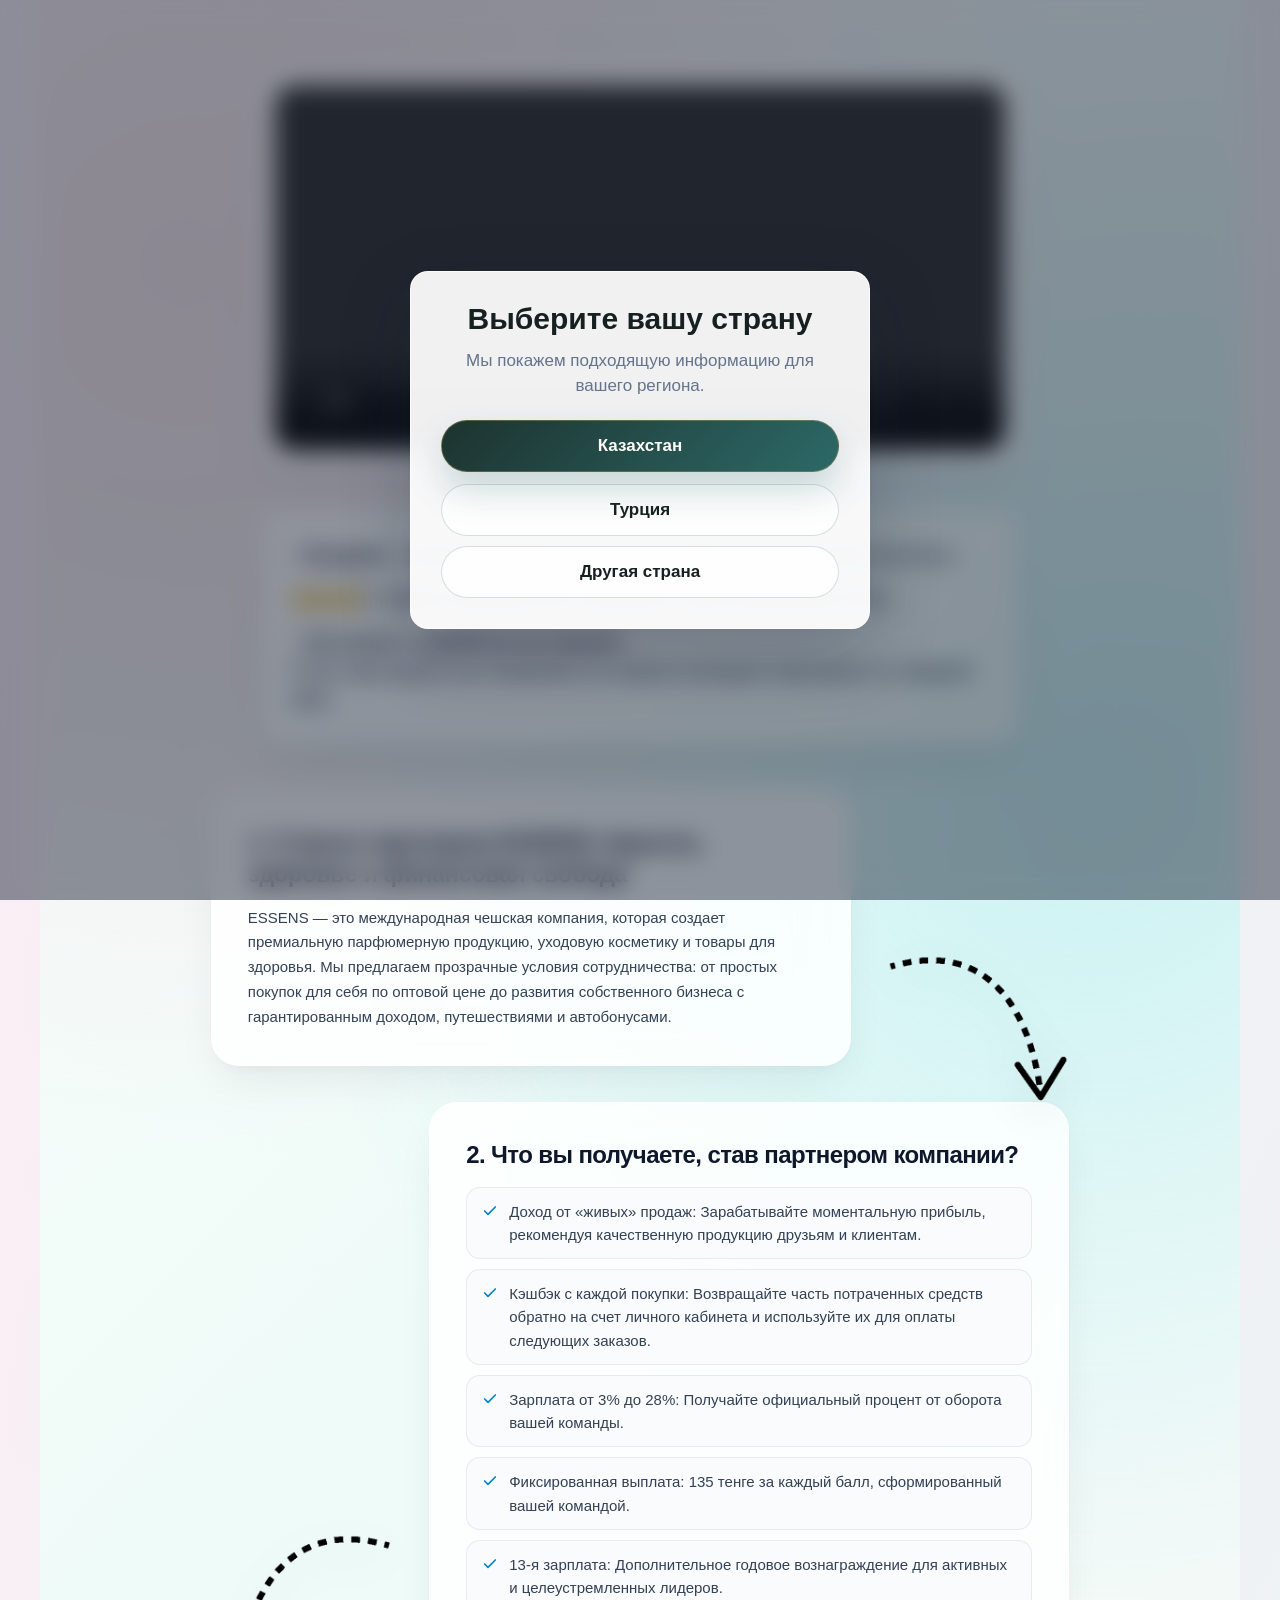
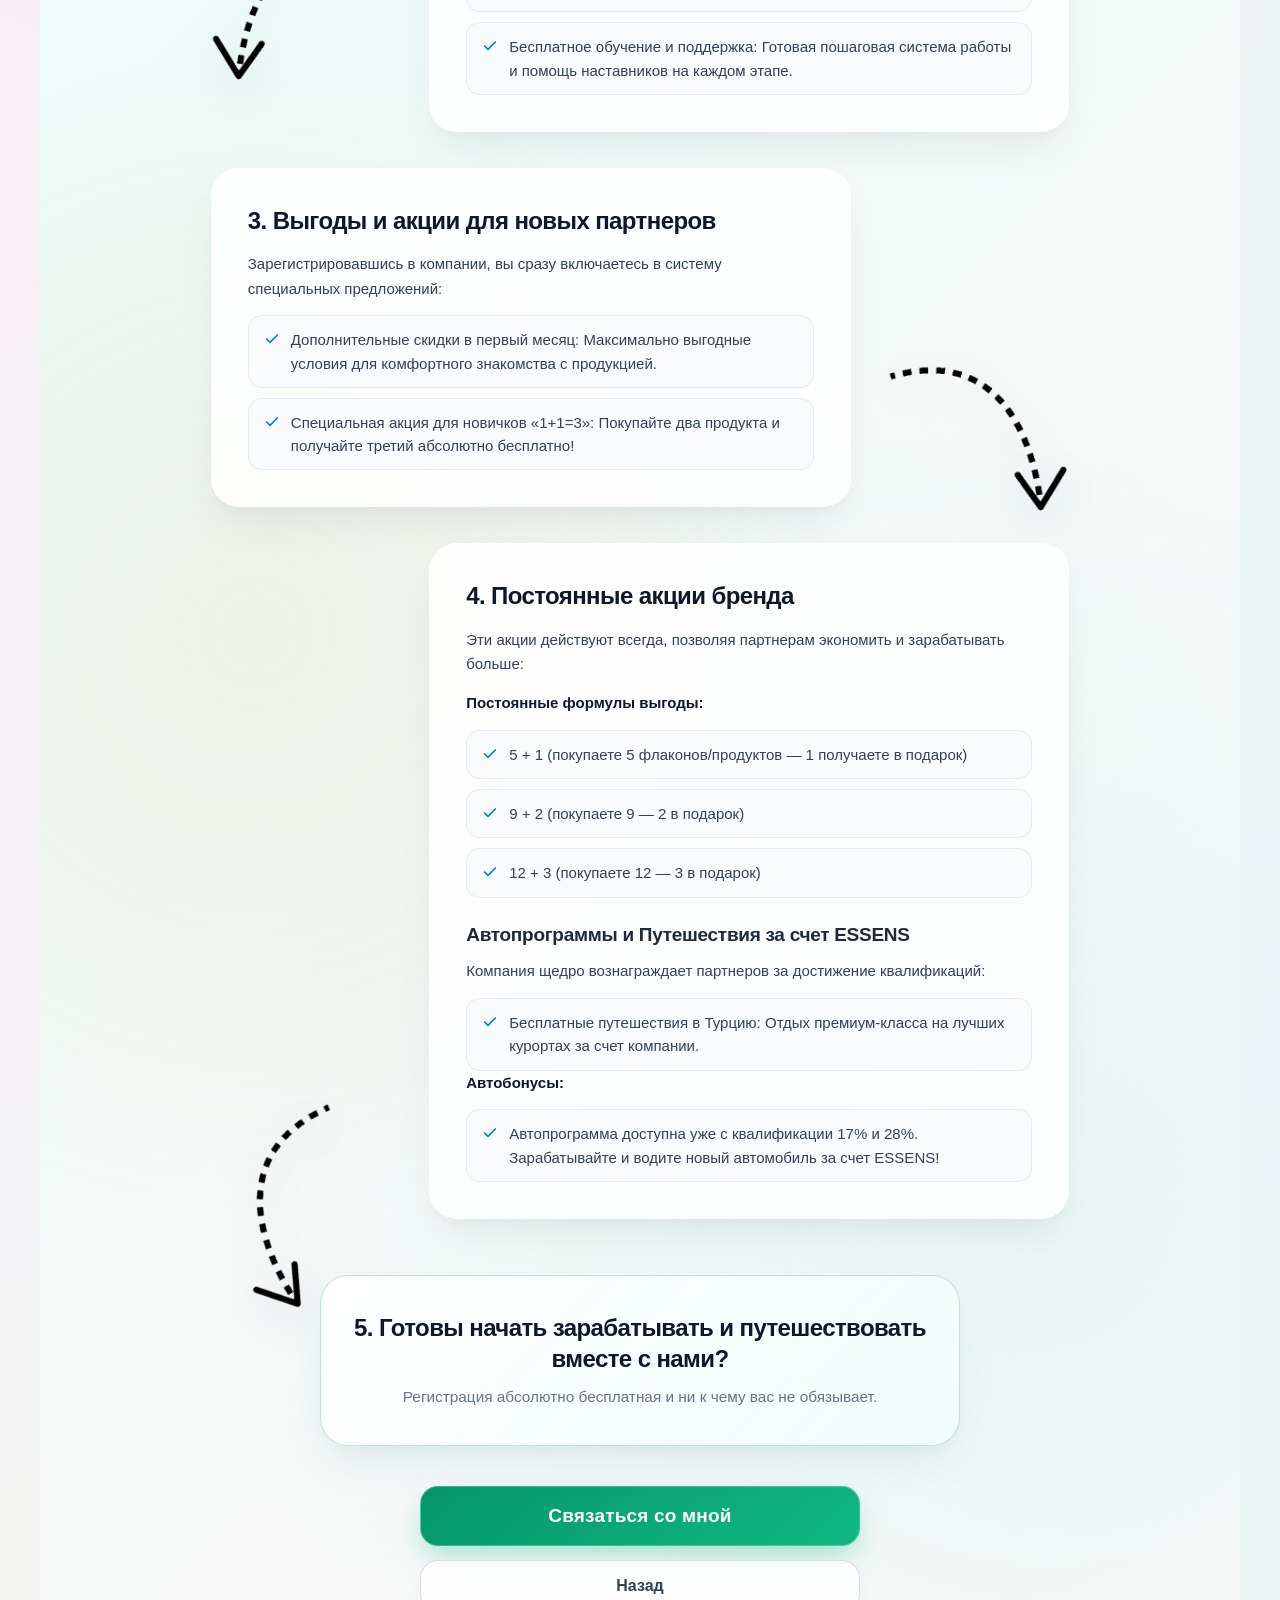
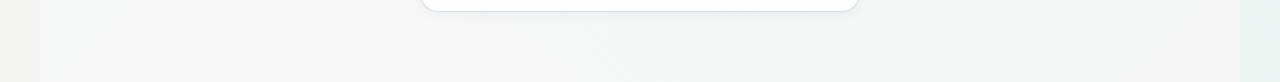
<file: acquaintance.html>
<!doctype html>
<html lang="ru">
<head>
    <meta charset="UTF-8">
    <meta name="viewport"
          content="width=device-width, user-scalable=no, initial-scale=1.0, maximum-scale=1.0, minimum-scale=1.0">
    <meta http-equiv="X-UA-Compatible" content="ie=edge">
    <meta name="description" content="Узнайте, как стать партнером Essens в Казахстане. Преимущества сотрудничества, кэшбэк, автопрограммы и бесплатные путешествия. Начните свой бизнес с DinNur Essens.">
    <meta name="keywords" content="Essens партнерство, работа в Essens, Essens Казахстан, доход с Essens, регистрация Essens, Essens акции, автобонус Essens, путешествия Essens">
    <link rel="icon" href="assets/LogoDin.webp" type="image/gif" sizes="16x16">

    <link rel="canonical" href="https://dinnur-essens.kz/acquaintance.html">
    
    <!-- Open Graph / Facebook -->
    <meta property="og:type" content="website">
    <meta property="og:url" content="https://dinnur-essens.kz/acquaintance.html">
    <meta property="og:title" content="Стань партнером Essens — Возможности и выгоды">
    <meta property="og:description" content="Узнайте всё о партнерстве с Essens: от кэшбэка до путешествий. Присоединяйтесь к нашей команде!">
    <meta property="og:image" content="assets/papic.png">

    <link rel="preconnect" href="https://fonts.googleapis.com">
    <link rel="preconnect" href="https://fonts.gstatic.com" crossorigin>
    <link href="https://fonts.googleapis.com/css2?family=Manrope:wght@400;500;600;700;800&family=Plus+Jakarta+Sans:wght@500;600;700;800&display=swap" rel="stylesheet">

    <link rel="stylesheet" href="styles/basicST.css">
    <link rel="stylesheet" href="styles/acquaintance-pageST.css">
    <title data-key="title_acquaintance">Ознакомление</title>
</head>
<body class="acquaintance-page">
    <main class="acquaintance-content-wrap">
        <div class="acq-video-wrap">
            <video class="acq-top-video" controls playsinline preload="metadata" data-default-video="assets/video/IMG_3746.MP4" data-turkey-video="assets/video/IMG_3828.MP4">
                <source src="assets/video/IMG_3746.MP4" type="video/mp4">
                <span data-key="no_video">Ваш браузер не поддерживает видео.</span>
            </video>
        </div>
        <section class="acq-video-note" data-country-content="kazakhstan,other" aria-label="Информация о продажах и партнерской скидке">
            <p data-key="acq_video_note_p1">
                <strong>- Продажи</strong> - покупаем со скидкой партнера, продаем по цене каталога.
            </p>
            <p data-key="acq_video_note_p2">
                💰💰💰 С одного флакона вы получаете около 6000-8000 тенге.
            </p>
            <p data-key="acq_video_note_p3">
                <strong>- Экономия и заработок на покупке</strong><br>
                Став партнером, вы покупаете со своего интернет-магазина со скидкой 40%.
            </p>
        </section>
        <section class="acq-video-note" data-country-content="turkey" aria-label="Информация о продажах и партнерской скидке" hidden>
            <p data-key="acq_video_note_tr_p3">
                <strong>Продажи</strong><br>
                💰💰💰 Покупаем на сайте духи за 1050 TL и продаем за 1580 TL! Прибыль примерно 500 TL с одного флакона!
            </p>
        </section>
        <div class="acquaintance-container">
            <div class="acq-row">
                <section class="acq-item">
                    <h2 data-key="acq_title_1">1. Станьте партнером ESSENS: Красота, здоровье и финансовая свобода</h2>
                    <p data-key="acq_text_1">ESSENS — это международная чешская компания, которая создает премиальную парфюмерную продукцию, уходовую косметику и товары для здоровья.
                    Мы предлагаем прозрачные условия сотрудничества: от простых покупок для себя по оптовой цене до развития собственного бизнеса с гарантированным доходом, путешествиями и автобонусами.</p>
                </section>
                <div class="acq-papic">
                    <img src="assets/papic.png" alt="" style="height: 180px; transform: translateY(100px) scaleX(-1) rotate(270deg) " class="papic-look-down">
                </div>
            </div>

            <div class="acq-row row-reverse">
                <section class="acq-item">
                    <h2 data-key="acq_title_2">2. Что вы получаете, став партнером компании?</h2>
                    <ul class="acq-list">
                        <li data-key="acq_list_2_1">Доход от «живых» продаж: Зарабатывайте моментальную прибыль, рекомендуя качественную продукцию друзьям и клиентам.</li>
                        <li data-key="acq_list_2_2" data-country-content="kazakhstan,other">Кэшбэк с каждой покупки: Возвращайте часть потраченных средств обратно на счет личного кабинета и используйте их для оплаты следующих заказов.</li>
                        <li data-key="acq_list_2_3">Зарплата от 3% до 28%: Получайте официальный процент от оборота вашей команды.</li>
                        <li data-key="acq_list_2_4" data-country-content="kazakhstan,other">Фиксированная выплата: 135 тенге за каждый балл, сформированный вашей командой.</li>
                        <li data-key="acq_list_2_5">13-я зарплата: Дополнительное годовое вознаграждение для активных и целеустремленных лидеров.</li>
                        <li data-key="acq_list_2_6">Бесплатное обучение и поддержка: Готовая пошаговая система работы и помощь наставников на каждом этапе.</li>
                    </ul>
                </section>
                <div class="acq-papic">
                    <img src="assets/papic.png" style="height: 180px; transform: translateY(190px) rotate(270deg);" alt="" class="papic-look-down">
                </div>
            </div>

            <div class="acq-row">
                <section class="acq-item">
                    <h2 data-key="acq_title_3">3. Выгоды и акции для новых партнеров</h2>
                    <p data-key="acq_text_3">Зарегистрировавшись в компании, вы сразу включаетесь в систему специальных предложений:</p>
                    <ul class="acq-list">
                        <li data-key="acq_list_3_1" data-country-content="kazakhstan,other">Дополнительные скидки в первый месяц: Максимально выгодные условия для комфортного знакомства с продукцией.</li>
                        <li data-key="acq_list_3_2" data-country-content="kazakhstan,other">Специальная акция для новичков «1+1=3»: Покупайте два продукта и получайте третий абсолютно бесплатно!</li>
                        <li data-key="acq_list_3_tr_1" data-country-content="turkey" hidden>Если вы приобретете бизнес-набор, и 5 зарегистрированных вами человек также приобретут бизнес-набор, вы получите бонус в размере <strong>5000 TL</strong> на свой счет.</li>
                    </ul>
                </section>
                <div class="acq-papic">
                    <img src="assets/papic.png" style="height: 180px; transform: translateY(100px) scaleX(-1) rotate(270deg) " alt="" class="papic-look-down">
                </div>
            </div>

            <div class="acq-row row-reverse">
                <section class="acq-item">
                    <h2 data-key="acq_title_4">4. Постоянные акции бренда</h2>
                    <p data-key="acq_text_4">Эти акции действуют всегда, позволяя партнерам экономить и зарабатывать больше:</p>
                    <p><strong><span data-key="acq_text_4_sub">Постоянные формулы выгоды:</span></strong></p>
                    <ul class="acq-list">
                        <li data-key="acq_list_4_1">5 + 1 (покупаете 5 флаконов/продуктов — 1 получаете в подарок)</li>
                        <li data-key="acq_list_4_2">9 + 2 (покупаете 9 — 2 в подарок)</li>
                        <li data-key="acq_list_4_3">12 + 3 (покупаете 12 — 3 в подарок)</li>
                    </ul>
                    <h3 data-key="acq_title_4_travel">Автопрограммы и Путешествия за счет ESSENS</h3>
                    <p data-key="acq_text_4_travel">Компания щедро вознаграждает партнеров за достижение квалификаций:</p>
                    <ul class="acq-list">
                        <li data-key="acq_list_4_travel_1">Бесплатные путешествия в Турцию: Отдых премиум-класса на лучших курортах за счет компании.</li>
                    </ul>
                    <p><strong><span data-key="acq_text_4_auto">Автобонусы:</span></strong></p>
                    <ul class="acq-list">
                        <li data-key="acq_list_4_auto_1">Автопрограмма доступна уже с квалификации 17% и 28%. Зарабатывайте и водите новый автомобиль за счет ESSENS!</li>
                    </ul>
                </section>
                <div class="acq-papic">
                    <img src="assets/papic.png" style="height: 180px;transform: translateY(330px)  rotate(230deg)" alt="" class="papic-look-down">
                </div>
            </div>

            <section class="acq-item item-center acq-cta">
                <h2 data-key="acq_title_5">5. Готовы начать зарабатывать и путешествовать вместе с нами?</h2>
                <p data-key="acq_text_5">Регистрация абсолютно бесплатная и ни к чему вас не обязывает.</p>
            </section>
        </div>
        <div class="acquaintance-actions">
            <a class="contact-button" href="https://wa.me/77007729289" target="_blank" rel="noopener" data-key="contact_me">Связаться со мной</a>
            <a class="back-button" href="index.html" data-key="back">Назад</a>
        </div>
    </main>
    <script src="scripts/countrySelector.js"></script>
    <script src="scripts/scrolLang.js"></script>
    <script src="scripts/acquaintanceReturn.js"></script>
</body>
</html>
</file>
<file: styles/basicST.css>
*[hidden],
[hidden] {
    display: none !important;
}

*{
    margin: 0;
    padding: 0;
    box-sizing: border-box;
    font-family: 'Calibri', Arial, sans-serif;
}

html, body {
    scroll-behavior: smooth;
    overflow-x: hidden;
    width: 100%;
    position: relative;
}

body{
    font-family: 'Calibri', Arial, sans-serif;
}

main {
    position: relative;
    background:
        radial-gradient(circle at 12% 8%, rgba(246, 216, 222, 0.58), transparent 28%),
        radial-gradient(circle at 88% 24%, rgba(143, 228, 235, 0.36), transparent 30%),
        radial-gradient(circle at 18% 68%, rgba(198, 161, 91, 0.1), transparent 24%),
        radial-gradient(circle at 84% 86%, rgba(201, 245, 238, 0.36), transparent 28%),
        linear-gradient(135deg, #fbfffd 0%, #eefbf8 42%, #fff7f8 100%);
    overflow: hidden;
}

.country-dialog-open {
    overflow: hidden;
}

.country-dialog {
    position: fixed;
    inset: 0;
    z-index: 20000;
    display: flex;
    align-items: center;
    justify-content: center;
    padding: 20px;
    background: rgba(15, 23, 42, 0.46);
    backdrop-filter: blur(12px);
    -webkit-backdrop-filter: blur(12px);
}

.country-dialog-panel {
    width: min(100%, 460px);
    padding: 30px;
    border: 1px solid rgba(255, 255, 255, 0.78);
    border-radius: 18px;
    background: rgba(255, 255, 255, 0.94);
    box-shadow: 0 24px 70px rgba(15, 23, 42, 0.22);
    color: #16211f;
    text-align: center;
}

.country-dialog-panel h2 {
    margin: 0;
    font-size: 30px;
    font-weight: 900;
    line-height: 1.12;
}

.country-dialog-panel p {
    margin: 14px 0 0;
    color: #64748b;
    font-size: 17px;
    line-height: 1.45;
}

.country-dialog-actions {
    margin-top: 24px;
    display: grid;
    gap: 10px;
}

.country-dialog-button {
    min-height: 52px;
    padding: 0 22px;
    border: 1px solid rgba(44, 105, 103, 0.2);
    border-radius: 999px;
    background: rgba(255, 255, 255, 0.9);
    color: #16211f;
    font-size: 17px;
    font-weight: 800;
    cursor: pointer;
    transition: transform 0.22s ease, box-shadow 0.22s ease, background 0.22s ease;
}

.country-dialog-button:first-child {
    border-color: rgba(198, 161, 91, 0.36);
    background: linear-gradient(135deg, #1d332f, #2c6967);
    color: #fffdf7;
    box-shadow: 0 14px 28px rgba(44, 105, 103, 0.18);
}

.country-dialog-button:hover,
.country-dialog-button:focus-visible {
    transform: translateY(-2px);
    background: #ffffff;
    box-shadow: 0 16px 32px rgba(15, 23, 42, 0.12);
    outline: none;
}

.country-dialog-button:first-child:hover,
.country-dialog-button:first-child:focus-visible {
    background: linear-gradient(135deg, #1d332f, #2c6967);
    box-shadow: 0 18px 36px rgba(44, 105, 103, 0.24);
}

@media (max-width: 480px) {
    .country-dialog-panel {
        padding: 24px 18px;
        border-radius: 16px;
    }

    .country-dialog-panel h2 {
        font-size: 24px;
    }

    .country-dialog-panel p {
        font-size: 16px;
    }

    .country-dialog-button {
        min-height: 50px;
        font-size: 16px;
    }
}
</file>
<file: styles/acquaintance-pageST.css>
:root {
    --ink: #0f172a;
    --ink-secondary: #334155;
    --muted: #64748b;
    --primary: #0284c7;
    --primary-dark: #0369a1;
    --accent-teal: #0d9488;
    --accent-emerald: #059669;
    --card-bg: rgba(255, 255, 255, 0.86);
    --card-border: rgba(255, 255, 255, 0.8);
    --card-shadow: 0 20px 45px -10px rgba(15, 23, 42, 0.08), 0 8px 18px -6px rgba(15, 23, 42, 0.04), inset 0 1px 0 rgba(255, 255, 255, 0.95);
    --card-hover-shadow: 0 26px 50px -10px rgba(15, 23, 42, 0.12), 0 12px 24px -6px rgba(15, 23, 42, 0.06);
}

@keyframes meshGradient {
    0% { background-position: 0% 50%; }
    50% { background-position: 100% 50%; }
    100% { background-position: 0% 50%; }
}

/*@keyframes papicFloat {*/
/*    0%, 100% { transform: translateY(0); }*/
/*    50% { transform: translateY(-8px); }*/
/*}*/

.acquaintance-page {
    min-height: 100vh;
    background: 
        radial-gradient(circle at 10% 15%, rgba(253, 230, 238, 0.6) 0%, transparent 40%),
        radial-gradient(circle at 90% 25%, rgba(204, 251, 241, 0.55) 0%, transparent 45%),
        radial-gradient(circle at 15% 70%, rgba(254, 243, 199, 0.45) 0%, transparent 40%),
        radial-gradient(circle at 85% 85%, rgba(224, 242, 254, 0.55) 0%, transparent 45%),
        linear-gradient(135deg, #f8fafc 0%, #f1f5f9 50%, #f8fafc 100%);
    background-size: 200% 200%;
    animation: meshGradient 18s ease infinite;
    color: var(--ink);
    font-family: 'Manrope', 'Plus Jakarta Sans', -apple-system, BlinkMacSystemFont, 'Segoe UI', Roboto, sans-serif;
    -webkit-font-smoothing: antialiased;
    -moz-osx-font-smoothing: grayscale;
    text-rendering: optimizeLegibility;
    overflow-x: hidden;
}

.acquaintance-content-wrap {
    position: relative;
    z-index: 1;
    width: 100%;
    margin: 0 auto;
    max-width: 1200px;
    padding: clamp(40px, 6vw, 70px) clamp(16px, 4vw, 40px);
    box-sizing: border-box;
}

.acq-video-wrap {
    width: min(100%, 760px);
    margin: 0 auto clamp(28px, 4vw, 44px);
    padding: clamp(8px, 1.4vw, 14px);
    border: 1px solid var(--card-border);
    border-radius: 28px;
    background: var(--card-bg);
    box-shadow: var(--card-shadow);
    backdrop-filter: blur(24px) saturate(160%);
    -webkit-backdrop-filter: blur(24px) saturate(160%);
}

.acq-top-video {
    width: 100%;
    max-height: min(76vh, 760px);
    display: block;
    border-radius: 20px;
    background: #0f172a;
    object-fit: contain;
}

.acq-video-note {
    width: min(100%, 760px);
    margin: 0 auto clamp(28px, 4vw, 44px);
    padding: clamp(22px, 3vw, 30px);
    border: 1px solid rgba(13, 148, 136, 0.22);
    border-radius: 24px;
    background: linear-gradient(135deg, rgba(255, 255, 255, 0.92), rgba(240, 253, 250, 0.82));
    box-shadow: var(--card-shadow);
    color: var(--ink-secondary);
    text-align: left;
}

.acq-video-note p {
    margin: 0 0 14px;
    font-size: clamp(16px, 1.6vw, 19px);
    font-weight: 600;
    line-height: 1.55;
}

.acq-video-note p:last-child {
    margin-bottom: 0;
}

.acq-video-note strong {
    color: var(--ink);
    font-weight: 800;
}

.acq-video-note .acq-divider {
    border: 0;
    height: 1px;
    background: rgba(13, 148, 136, 0.2);
    margin: 18px 0;
}

.acquaintance-container {
    display: flex;
    flex-direction: column;
    gap: clamp(24px, 4vw, 36px);
    margin-bottom: 40px;
    width: 100%;
}

.acq-row {
    display: flex;
    align-items: center;
    justify-content: center;
    gap: clamp(20px, 3vw, 40px);
    width: 100%;
}

.acq-row.row-reverse {
    flex-direction: row-reverse;
}

.acq-item {
    padding: clamp(24px, 4vw, 36px);
    background: var(--card-bg);
    backdrop-filter: blur(24px) saturate(160%);
    -webkit-backdrop-filter: blur(24px) saturate(160%);
    border-radius: 28px;
    width: 100%;
    max-width: 640px;
    box-shadow: var(--card-shadow);
    border: 1px solid var(--card-border);
    box-sizing: border-box;
    position: relative;
    transition: transform 0.3s ease, box-shadow 0.3s ease;
    text-align: left;
}

.acq-item:hover {
    box-shadow: var(--card-hover-shadow);
}

.acq-papic {
    flex: 0 0 clamp(110px, 15vw, 180px);
    display: flex;
    justify-content: center;
    align-items: center;
    pointer-events: none;
    z-index: 2;
    filter: drop-shadow(0 12px 20px rgba(15, 23, 42, 0.12));
    transition: transform 0.4s ease;
}

.acq-row:hover .acq-papic {
    transform: translateY(-6px) scale(1.03);
}
.acq-row.row-reverse .papic-look-down {
    transform: scaleX(-1) rotate(25deg);
}

/* Typography Inside Blocks */
.acq-item h2 {
    margin: 0 0 16px;
    color: var(--ink);
    font-size: clamp(20px, 2.4vw, 24px);
    font-weight: 800;
    line-height: 1.3;
    letter-spacing: -0.025em;
}

.acq-item h3 {
    margin: 24px 0 12px;
    color: #1e293b;
    font-size: clamp(17px, 1.8vw, 19px);
    font-weight: 700;
    line-height: 1.35;
    letter-spacing: -0.015em;
}

.acq-item p {
    margin: 0 0 14px;
    color: var(--ink-secondary);
    font-size: clamp(15px, 1.1vw, 16px);
    line-height: 1.65;
    font-weight: 450;
}

.acq-item p:last-child {
    margin-bottom: 0;
}

.acq-item strong {
    color: var(--ink);
    font-weight: 700;
}

/* List Styling */
.acq-list {
    margin: 14px 0 0;
    padding: 0;
    list-style: none;
    display: flex;
    flex-direction: column;
    gap: 10px;
}

.acq-list li {
    position: relative;
    padding: 12px 16px 12px 42px;
    background: rgba(248, 250, 252, 0.75);
    border: 1px solid rgba(226, 232, 240, 0.85);
    border-radius: 14px;
    color: #334155;
    font-size: 15px;
    line-height: 1.55;
    font-weight: 450;
    text-align: left;
    transition: all 0.2s ease;
}

.acq-list li:hover {
    background: rgba(255, 255, 255, 0.95);
    border-color: rgba(2, 132, 199, 0.3);
    box-shadow: 0 4px 12px rgba(15, 23, 42, 0.04);
}

.acq-list li::before {
    content: "";
    position: absolute;
    left: 14px;
    top: 14px;
    width: 18px;
    height: 18px;
    background-image: url("data:image/svg+xml,%3Csvg xmlns='http://www.w3.org/2000/svg' viewBox='0 0 24 24' fill='none' stroke='%230284c7' stroke-width='2.5' stroke-linecap='round' stroke-linejoin='round'%3E%3Cpolyline points='20 6 9 17 4 12'%3E%3C/polyline%3E%3C/svg%3E");
    background-repeat: no-repeat;
    background-position: center;
    background-size: 16px 16px;
}

/* Center CTA Card */
.acq-cta {
    align-self: center;
    text-align: center;
    max-width: 640px;
    width: 100%;
    margin: 20px auto 0;
    padding: clamp(28px, 4vw, 36px) clamp(20px, 4vw, 32px);
    border-radius: 28px;
    background: linear-gradient(135deg, rgba(255, 255, 255, 0.95) 0%, rgba(240, 253, 250, 0.9) 100%);
    border: 1px solid rgba(13, 148, 136, 0.25);
    box-shadow: 
        0 20px 45px -10px rgba(13, 148, 136, 0.12),
        0 8px 20px -5px rgba(15, 23, 42, 0.04),
        inset 0 1px 0 rgba(255, 255, 255, 0.95);
    position: relative;
    overflow: hidden;
}

.acq-cta h2 {
    margin: 0 0 10px;
    color: var(--ink);
    font-size: clamp(20px, 2.5vw, 24px);
    font-weight: 800;
}

.acq-cta p {
    margin: 0;
    color: var(--muted);
    font-size: clamp(15px, 1.2vw, 16px);
}

/* Bottom Action Buttons */
.acquaintance-actions {
    display: flex;
    flex-direction: column;
    align-items: center;
    gap: 14px;
    margin-top: 10px;
}

.contact-button {
    width: 100%;
    max-width: 440px;
    min-height: 60px;
    display: inline-flex;
    align-items: center;
    justify-content: center;
    border-radius: 18px;
    background: linear-gradient(135deg, #059669 0%, #10b981 100%);
    color: #ffffff;
    font-size: 19px;
    font-weight: 700;
    letter-spacing: 0.01em;
    text-decoration: none;
    box-shadow: 0 12px 28px -6px rgba(16, 185, 129, 0.42);
    transition: all 0.25s ease;
    border: 1px solid rgba(255, 255, 255, 0.25);
}

.contact-button:hover {
    transform: translateY(-2px);
    box-shadow: 0 16px 32px -6px rgba(16, 185, 129, 0.52);
    background: linear-gradient(135deg, #10b981 0%, #34d399 100%);
}

.back-button {
    width: 100%;
    max-width: 440px;
    min-height: 52px;
    padding: 0 32px;
    display: inline-flex;
    align-items: center;
    justify-content: center;
    border-radius: 18px;
    background: rgba(255, 255, 255, 0.85);
    color: #334155;
    font-size: 16px;
    font-weight: 600;
    text-decoration: none;
    backdrop-filter: blur(12px);
    -webkit-backdrop-filter: blur(12px);
    border: 1px solid rgba(203, 213, 225, 0.8);
    box-shadow: 0 4px 12px rgba(15, 23, 42, 0.04);
    transition: all 0.25s ease;
}

.back-button:hover {
    background: #ffffff;
    color: #0f172a;
    border-color: #cbd5e1;
    transform: translateY(-2px);
    box-shadow: 0 8px 18px rgba(15, 23, 42, 0.08);
}

/* Responsive Styles */
@media (max-width: 820px) {
    .acquaintance-content-wrap {
        padding: 30px 16px 40px;
    }

    .acq-row, 
    .acq-row.row-reverse {
        flex-direction: column;
        gap: 16px;
    }

    .acq-item {
        padding: 22px 18px;
        width: 100%;
        max-width: 100%;
        border-radius: 22px;
        text-align: left;
    }

    .acq-video-wrap {
        border-radius: 22px;
    }

    .acq-top-video {
        max-height: 72vh;
        border-radius: 16px;
    }

    .acq-video-note {
        padding: 20px 18px;
        border-radius: 20px;
    }

    .acq-papic {
        display: none;
    }

    .acq-list {
        gap: 8px;
    }

    .acq-list li {
        padding: 10px 14px 10px 38px;
        font-size: 14.5px;
    }

    .acq-list li::before {
        left: 12px;
        top: 12px;
        width: 16px;
        height: 16px;
        background-size: 14px 14px;
    }

    .acq-cta {
        padding: 24px 18px;
        width: 100%;
        border-radius: 22px;
        margin-top: 16px;
    }

    .contact-button, 
    .back-button {
        max-width: 100%;
    }
}
</file>
